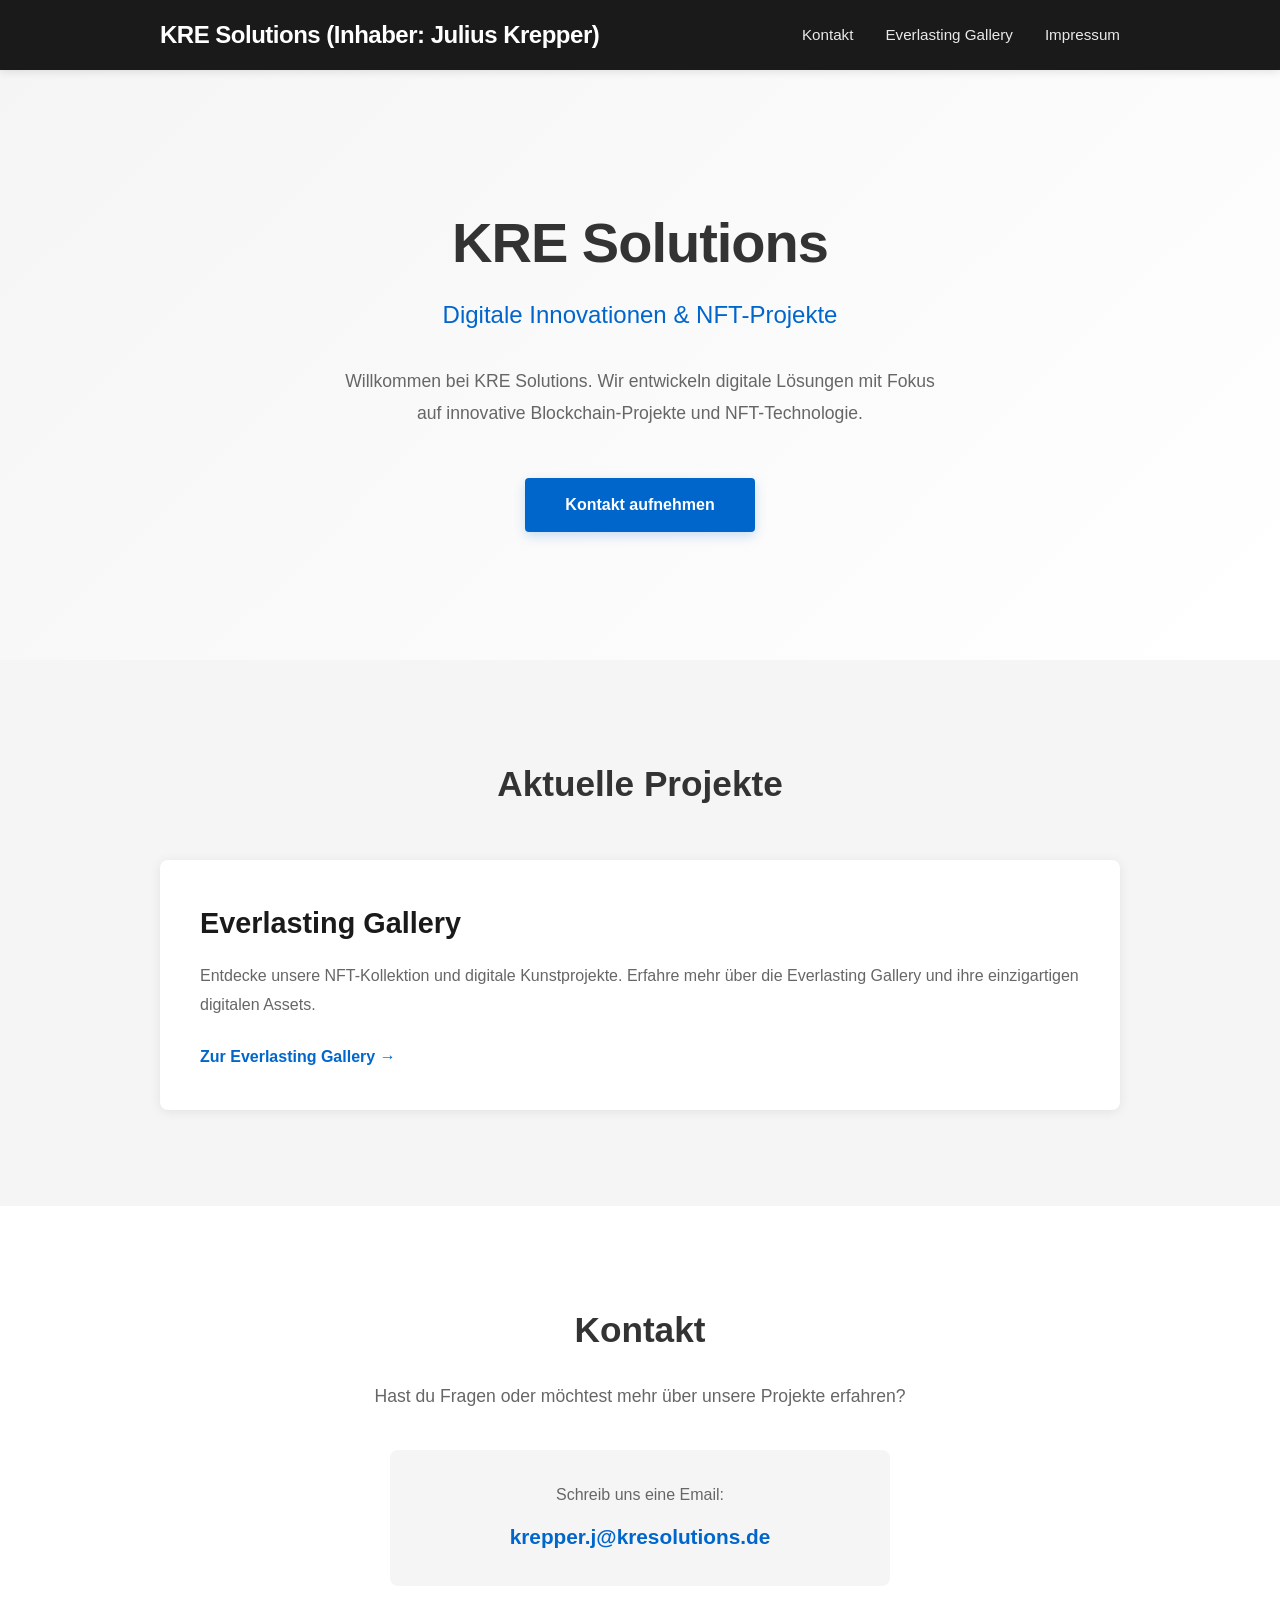
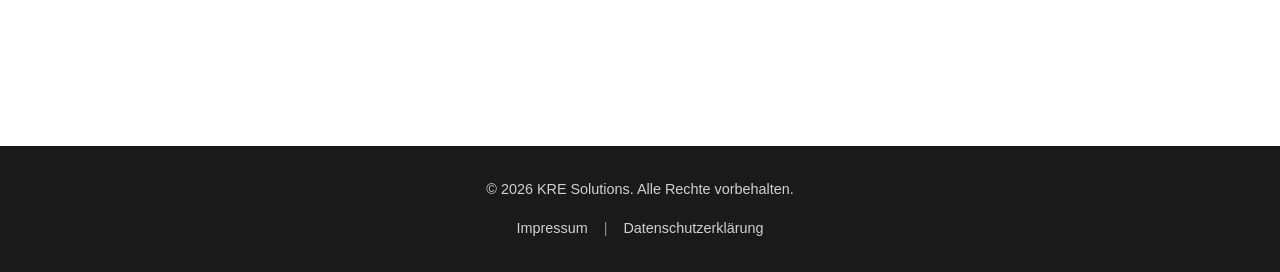
<file: index.html>
<!DOCTYPE html>
<html lang="de">
<head>
    <meta charset="UTF-8">
    <meta name="viewport" content="width=device-width, initial-scale=1.0">
    <meta name="description" content="KRE Solutions - Digitale Innovationen und NFT-Projekte">
    <title>KRE Solutions | Digitale Innovation</title>
    <link rel="stylesheet" href="styles.css">
</head>
<body>
    <header>
        <nav class="navbar">
            <div class="container">
                <div class="logo">KRE Solutions (Inhaber: Julius Krepper)</div>
                <ul class="nav-links">
                    <li><a href="#contact">Kontakt</a></li>
                    <li><a href="https://www.everlastinggallery.net/" target="_blank">Everlasting Gallery</a></li>
                    <li><a href="impressum.html">Impressum</a></li>
                </ul>
            </div>
        </nav>
    </header>

    <main>
        <!-- Hero Section -->
        <section class="hero">
            <div class="container">
                <div class="hero-content">
                    <h1>KRE Solutions</h1>
                    <p class="tagline">Digitale Innovationen & NFT-Projekte</p>
                    <p class="description">
                        Willkommen bei KRE Solutions. Wir entwickeln digitale Lösungen 
                        mit Fokus auf innovative Blockchain-Projekte und NFT-Technologie.
                    </p>
                    <a href="#contact" class="cta-button">Kontakt aufnehmen</a>
                </div>
            </div>
        </section>

        <!-- Featured Project -->
        <section class="featured">
            <div class="container">
                <h2>Aktuelle Projekte</h2>
                <div class="project-card">
                    <h3>Everlasting Gallery</h3>
                    <p>
                        Entdecke unsere NFT-Kollektion und digitale Kunstprojekte. 
                        Erfahre mehr über die Everlasting Gallery und ihre einzigartigen digitalen Assets.
                    </p>
                    <a href="https://www.everlastinggallery.net/" target="_blank" class="project-link">
                        Zur Everlasting Gallery →
                    </a>
                </div>
            </div>
        </section>

        <!-- Contact Section -->
        <section class="contact" id="contact">
            <div class="container">
                <h2>Kontakt</h2>
                <p class="contact-intro">
                    Hast du Fragen oder möchtest mehr über unsere Projekte erfahren?
                </p>
                <div class="contact-box">
                    <p class="contact-label">Schreib uns eine Email:</p>
                    <a href="mailto:krepper.j@kresolutions.de" class="email-link">
                        krepper.j@kresolutions.de
                    </a>
                </div>
            </div>
        </section>
    </main>

    <footer>
        <div class="container">
            <p>&copy; 2026 KRE Solutions. Alle Rechte vorbehalten.</p>
            <div class="footer-links">
                <a href="impressum.html">Impressum</a>
                <span class="divider">|</span>
                <a href="datenschutz.html">Datenschutzerklärung</a>
            </div>
        </div>
    </footer>
</body>
</html>
</file>
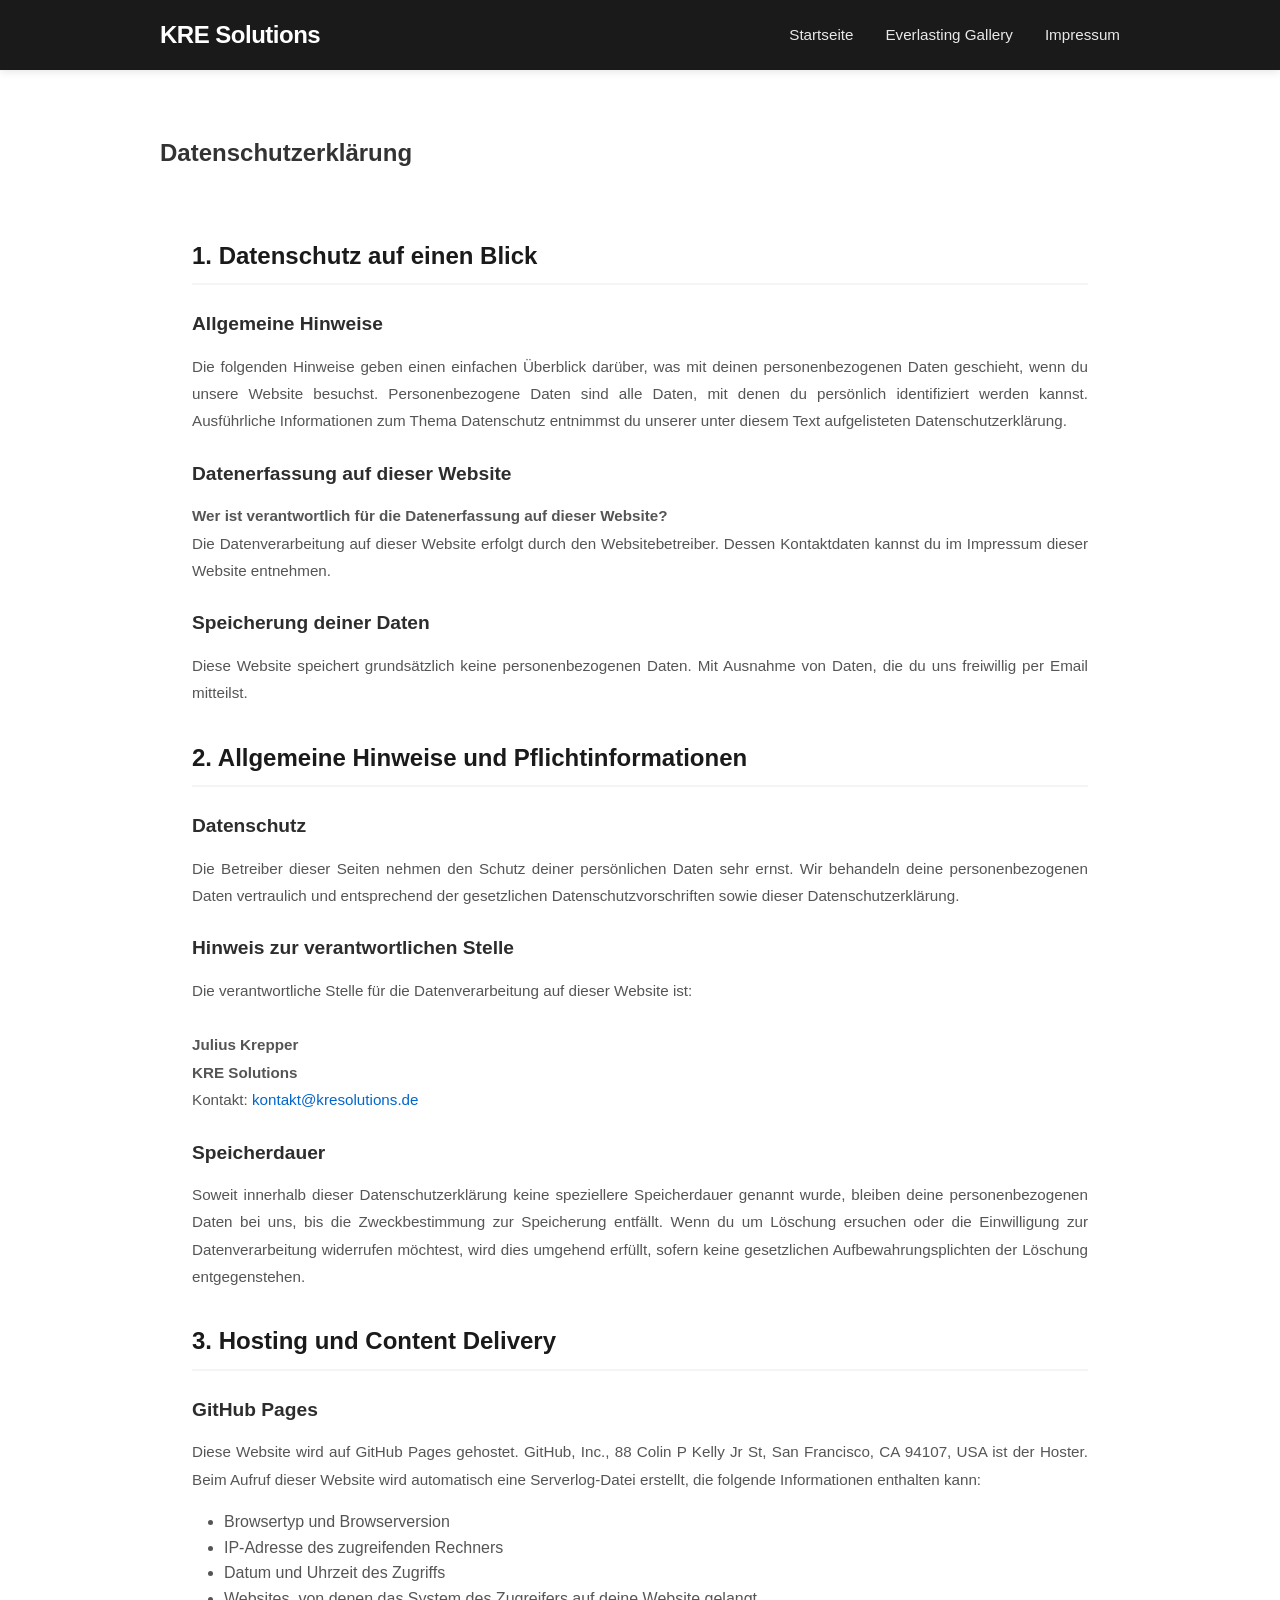
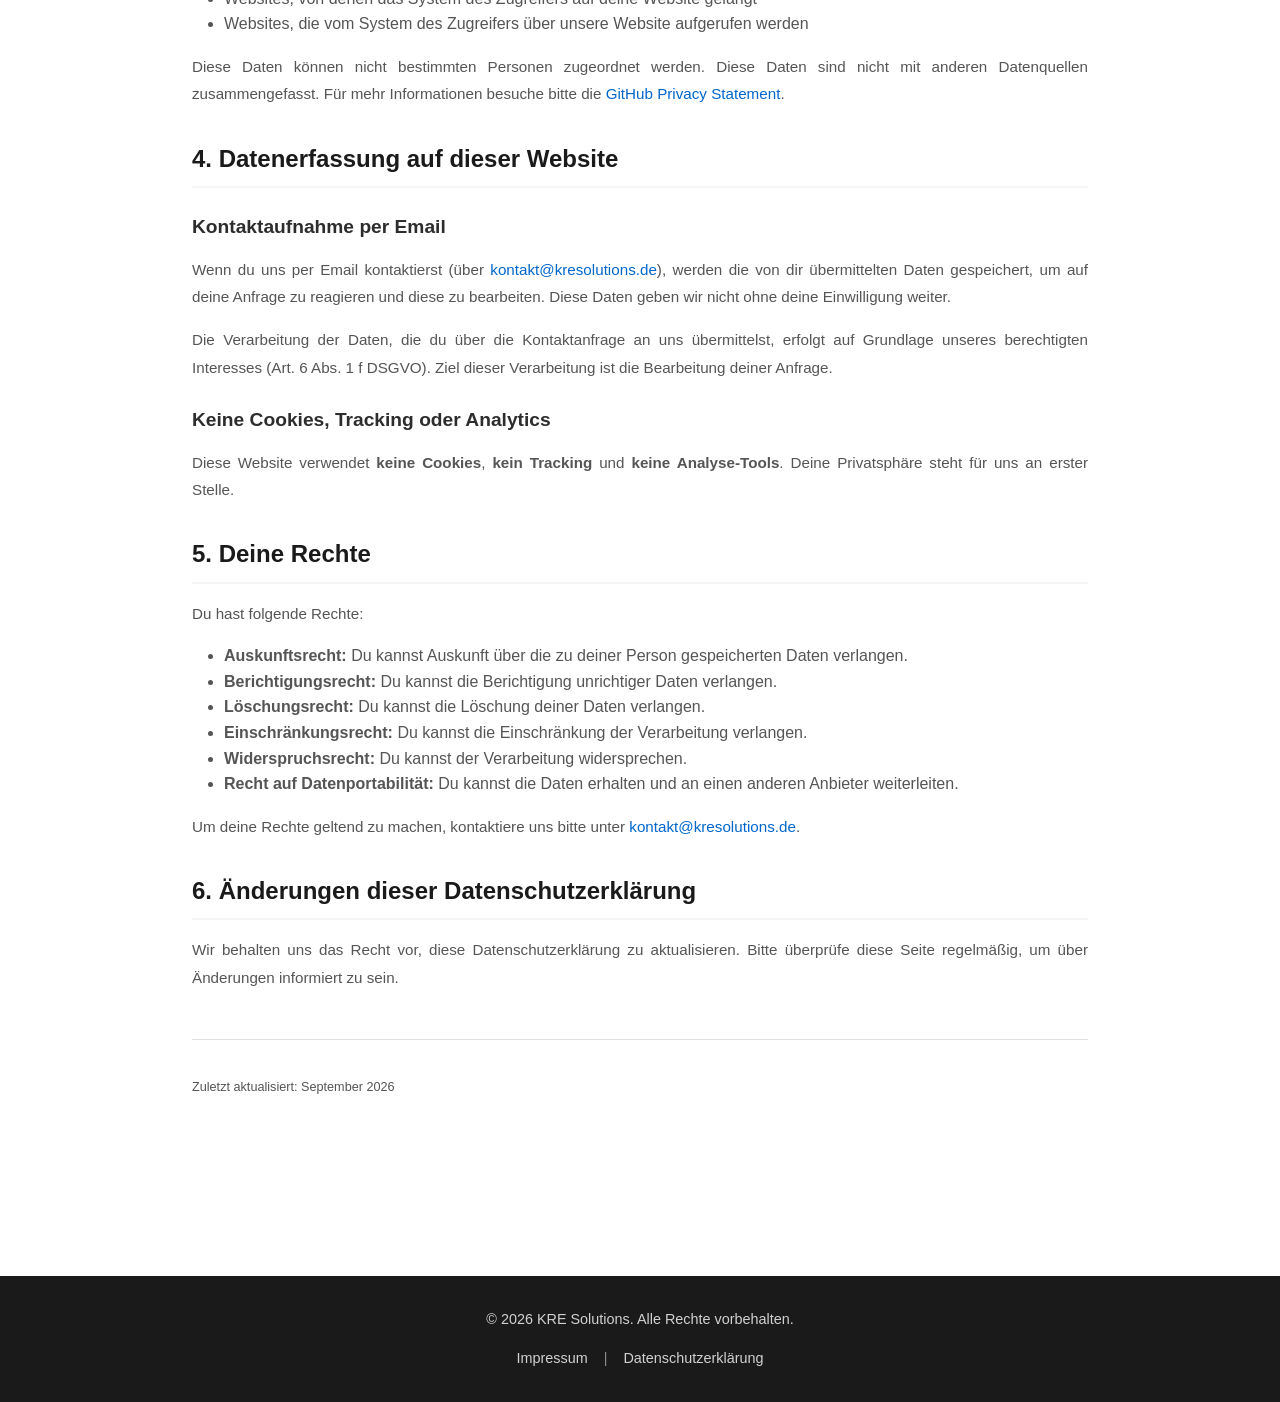
<file: datenschutz.html>
<!DOCTYPE html>
<html lang="de">
<head>
    <meta charset="UTF-8">
    <meta name="viewport" content="width=device-width, initial-scale=1.0">
    <title>Datenschutzerklärung | KRE Solutions</title>
    <link rel="stylesheet" href="styles.css">
</head>
<body>
    <header>
        <nav class="navbar">
            <div class="container">
                <div class="logo">KRE Solutions</div>
                <ul class="nav-links">
                    <li><a href="index.html">Startseite</a></li>
                    <li><a href="https://everlastinggallery.net" target="_blank">Everlasting Gallery</a></li>
                    <li><a href="impressum.html">Impressum</a></li>
                </ul>
            </div>
        </nav>
    </header>

    <main>
        <section class="legal-page">
            <div class="container">
                <h1>Datenschutzerklärung</h1>
                
                <div class="legal-content">
                    <h2>1. Datenschutz auf einen Blick</h2>
                    <h3>Allgemeine Hinweise</h3>
                    <p>
                        Die folgenden Hinweise geben einen einfachen Überblick darüber, was mit deinen personenbezogenen Daten 
                        geschieht, wenn du unsere Website besuchst. Personenbezogene Daten sind alle Daten, mit denen du persönlich 
                        identifiziert werden kannst. Ausführliche Informationen zum Thema Datenschutz entnimmst du unserer unter 
                        diesem Text aufgelisteten Datenschutzerklärung.
                    </p>

                    <h3>Datenerfassung auf dieser Website</h3>
                    <p>
                        <strong>Wer ist verantwortlich für die Datenerfassung auf dieser Website?</strong><br>
                        Die Datenverarbeitung auf dieser Website erfolgt durch den Websitebetreiber. Dessen Kontaktdaten kannst 
                        du im Impressum dieser Website entnehmen.
                    </p>

                    <h3>Speicherung deiner Daten</h3>
                    <p>
                        Diese Website speichert grundsätzlich keine personenbezogenen Daten. Mit Ausnahme von Daten, die du uns 
                        freiwillig per Email mitteilst.
                    </p>

                    <h2>2. Allgemeine Hinweise und Pflichtinformationen</h2>
                    <h3>Datenschutz</h3>
                    <p>
                        Die Betreiber dieser Seiten nehmen den Schutz deiner persönlichen Daten sehr ernst. Wir behandeln deine 
                        personenbezogenen Daten vertraulich und entsprechend der gesetzlichen Datenschutzvorschriften sowie dieser 
                        Datenschutzerklärung.
                    </p>

                    <h3>Hinweis zur verantwortlichen Stelle</h3>
                    <p>
                        Die verantwortliche Stelle für die Datenverarbeitung auf dieser Website ist:<br><br>
                        <strong>Julius Krepper<br>
                        KRE Solutions</strong><br>
                        Kontakt: <a href="mailto:kontakt@kresolutions.de">kontakt@kresolutions.de</a>
                    </p>

                    <h3>Speicherdauer</h3>
                    <p>
                        Soweit innerhalb dieser Datenschutzerklärung keine speziellere Speicherdauer genannt wurde, bleiben deine 
                        personenbezogenen Daten bei uns, bis die Zweckbestimmung zur Speicherung entfällt. Wenn du um Löschung 
                        ersuchen oder die Einwilligung zur Datenverarbeitung widerrufen möchtest, wird dies umgehend erfüllt, 
                        sofern keine gesetzlichen Aufbewahrungsplichten der Löschung entgegenstehen.
                    </p>

                    <h2>3. Hosting und Content Delivery</h2>
                    <h3>GitHub Pages</h3>
                    <p>
                        Diese Website wird auf GitHub Pages gehostet. GitHub, Inc., 88 Colin P Kelly Jr St, San Francisco, CA 94107, USA 
                        ist der Hoster. Beim Aufruf dieser Website wird automatisch eine Serverlog-Datei erstellt, die folgende 
                        Informationen enthalten kann:
                    </p>
                    <ul style="margin: 1rem 0 1rem 2rem; color: #555;">
                        <li>Browsertyp und Browserversion</li>
                        <li>IP-Adresse des zugreifenden Rechners</li>
                        <li>Datum und Uhrzeit des Zugriffs</li>
                        <li>Websites, von denen das System des Zugreifers auf deine Website gelangt</li>
                        <li>Websites, die vom System des Zugreifers über unsere Website aufgerufen werden</li>
                    </ul>
                    <p>
                        Diese Daten können nicht bestimmten Personen zugeordnet werden. Diese Daten sind nicht mit anderen 
                        Datenquellen zusammengefasst. Für mehr Informationen besuche bitte die 
                        <a href="https://docs.github.com/en/site-policy/privacy-policies/github-privacy-statement" target="_blank">
                        GitHub Privacy Statement</a>.
                    </p>

                    <h2>4. Datenerfassung auf dieser Website</h2>
                    <h3>Kontaktaufnahme per Email</h3>
                    <p>
                        Wenn du uns per Email kontaktierst (über <a href="mailto:kontakt@kresolutions.de">kontakt@kresolutions.de</a>), 
                        werden die von dir übermittelten Daten gespeichert, um auf deine Anfrage zu reagieren und diese zu bearbeiten. 
                        Diese Daten geben wir nicht ohne deine Einwilligung weiter.
                    </p>

                    <p>
                        Die Verarbeitung der Daten, die du über die Kontaktanfrage an uns übermittelst, erfolgt auf Grundlage unseres 
                        berechtigten Interesses (Art. 6 Abs. 1 f DSGVO). Ziel dieser Verarbeitung ist die Bearbeitung deiner Anfrage.
                    </p>

                    <h3>Keine Cookies, Tracking oder Analytics</h3>
                    <p>
                        Diese Website verwendet <strong>keine Cookies</strong>, <strong>kein Tracking</strong> und 
                        <strong>keine Analyse-Tools</strong>. Deine Privatsphäre steht für uns an erster Stelle.
                    </p>

                    <h2>5. Deine Rechte</h2>
                    <p>
                        Du hast folgende Rechte:
                    </p>
                    <ul style="margin: 1rem 0 1rem 2rem; color: #555;">
                        <li><strong>Auskunftsrecht:</strong> Du kannst Auskunft über die zu deiner Person gespeicherten Daten verlangen.</li>
                        <li><strong>Berichtigungsrecht:</strong> Du kannst die Berichtigung unrichtiger Daten verlangen.</li>
                        <li><strong>Löschungsrecht:</strong> Du kannst die Löschung deiner Daten verlangen.</li>
                        <li><strong>Einschränkungsrecht:</strong> Du kannst die Einschränkung der Verarbeitung verlangen.</li>
                        <li><strong>Widerspruchsrecht:</strong> Du kannst der Verarbeitung widersprechen.</li>
                        <li><strong>Recht auf Datenportabilität:</strong> Du kannst die Daten erhalten und an einen anderen Anbieter weiterleiten.</li>
                    </ul>

                    <p>
                        Um deine Rechte geltend zu machen, kontaktiere uns bitte unter 
                        <a href="mailto:kontakt@kresolutions.de">kontakt@kresolutions.de</a>.
                    </p>

                    <h2>6. Änderungen dieser Datenschutzerklärung</h2>
                    <p>
                        Wir behalten uns das Recht vor, diese Datenschutzerklärung zu aktualisieren. Bitte überprüfe diese Seite 
                        regelmäßig, um über Änderungen informiert zu sein.
                    </p>

                    <div class="last-updated">
                        <p><small>Zuletzt aktualisiert: September 2026</small></p>
                    </div>
                </div>
            </div>
        </section>
    </main>

    <footer>
        <div class="container">
            <p>&copy; 2026 KRE Solutions. Alle Rechte vorbehalten.</p>
            <div class="footer-links">
                <a href="impressum.html">Impressum</a>
                <span class="divider">|</span>
                <a href="datenschutz.html">Datenschutzerklärung</a>
            </div>
        </div>
    </footer>

    <style>
        .legal-page {
            padding: 4rem 0;
            min-height: calc(100vh - 200px);
        }

        .legal-content {
            background-color: #fff;
            padding: 2rem;
            border-radius: 8px;
        }

        .legal-content h1 {
            font-size: 2.5rem;
            margin-bottom: 2rem;
        }

        .legal-content h2 {
            font-size: 1.5rem;
            margin-top: 2rem;
            margin-bottom: 1rem;
            color: #1a1a1a;
            border-bottom: 2px solid #f5f5f5;
            padding-bottom: 0.5rem;
        }

        .legal-content h3 {
            font-size: 1.2rem;
            margin-top: 1.5rem;
            margin-bottom: 0.8rem;
            color: #2d2d2d;
        }

        .legal-content p {
            font-size: 0.95rem;
            line-height: 1.8;
            color: #555;
            margin-bottom: 1rem;
            text-align: justify;
        }

        .legal-content a {
            color: #0066cc;
            text-decoration: none;
        }

        .legal-content a:hover {
            text-decoration: underline;
        }

        .legal-content ul {
            margin-bottom: 1rem;
        }

        .last-updated {
            margin-top: 3rem;
            padding-top: 2rem;
            border-top: 1px solid #e0e0e0;
            text-align: center;
            color: #999;
        }

        @media (max-width: 768px) {
            .legal-content {
                padding: 1.5rem;
            }

            .legal-content h1 {
                font-size: 1.8rem;
            }

            .legal-content p {
                font-size: 0.9rem;
                text-align: left;
            }
        }
    </style>
</body>
</html>
</file>
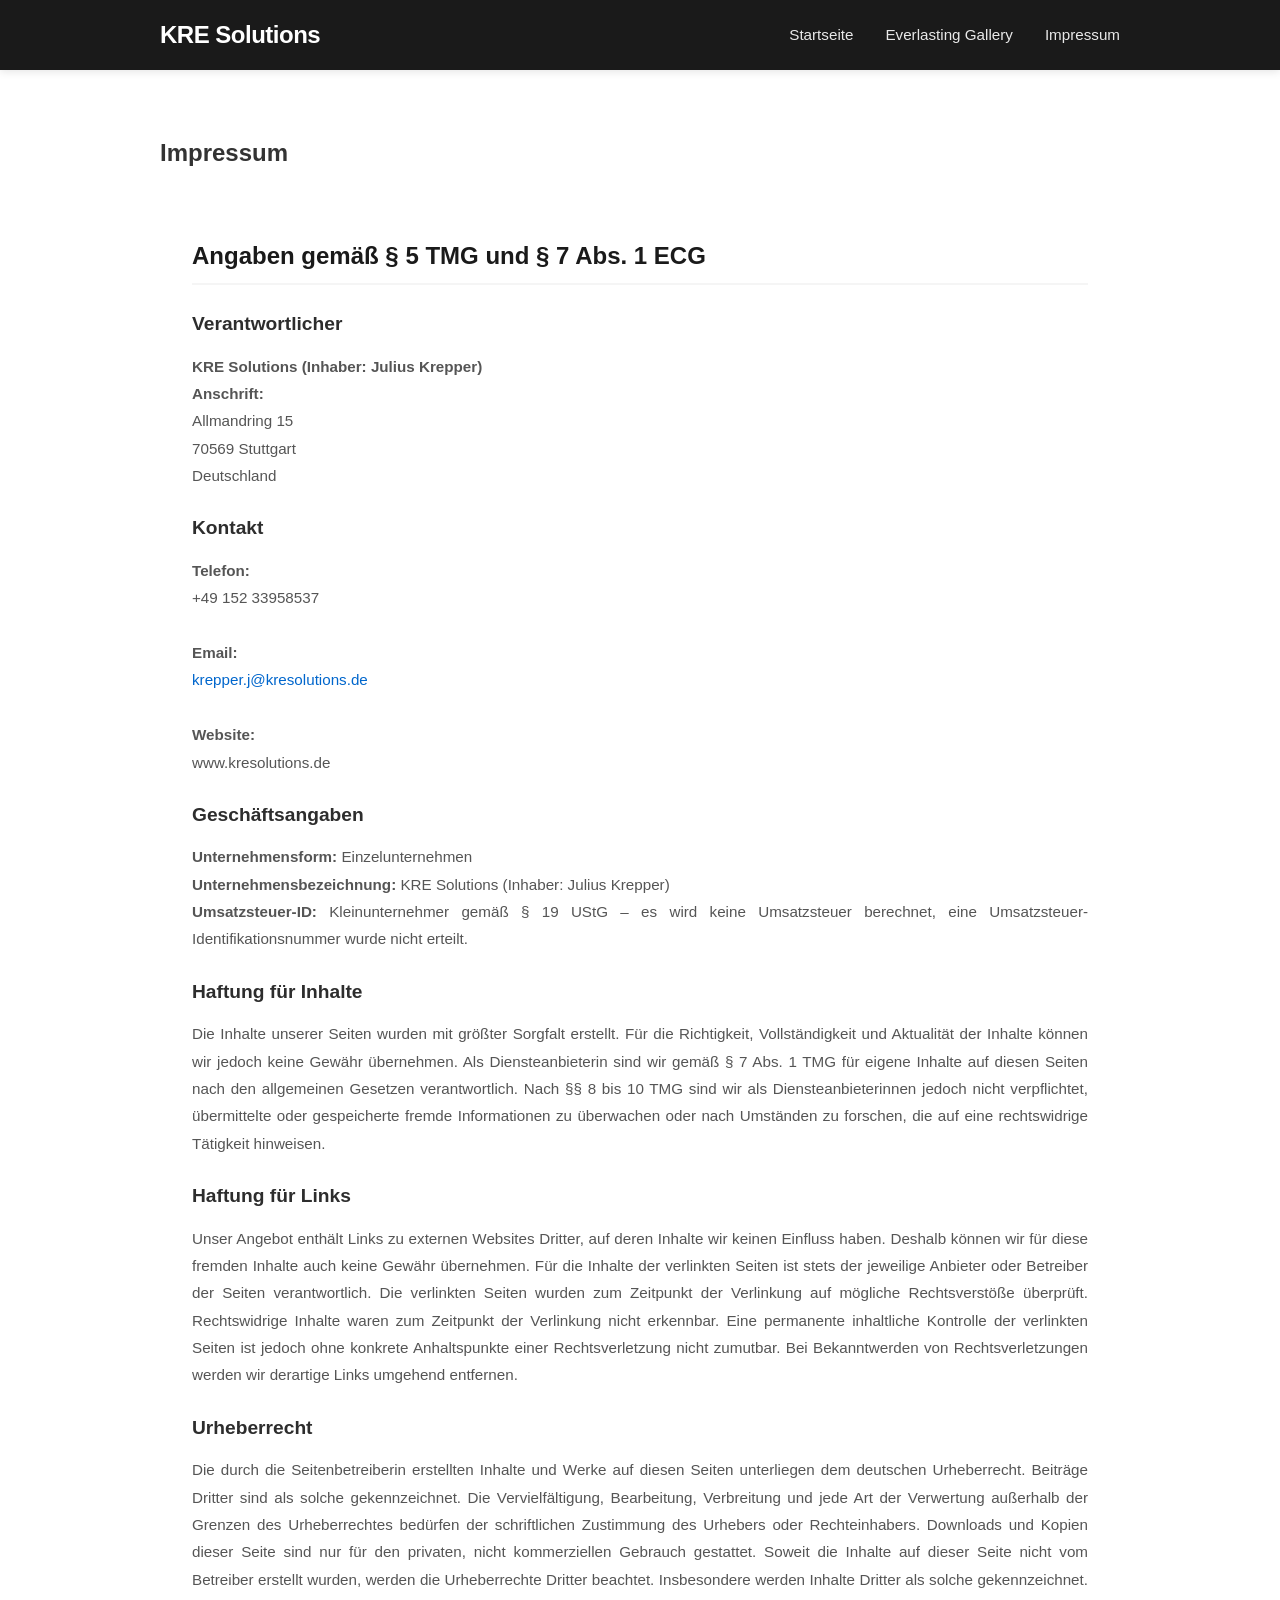
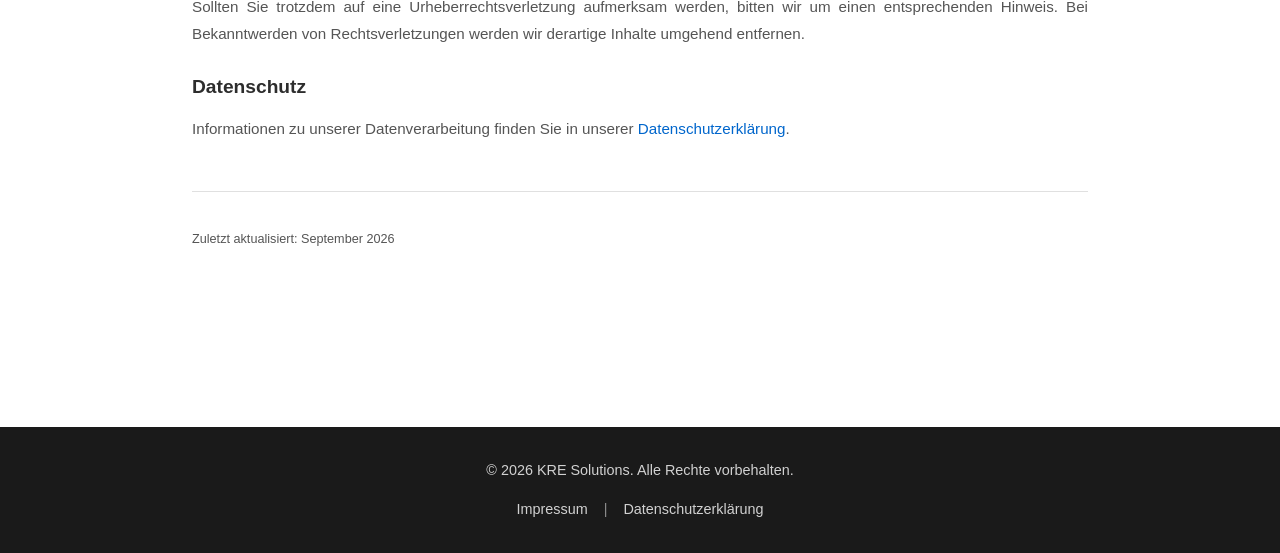
<file: impressum.html>
<!DOCTYPE html>
<html lang="de">
<head>
    <meta charset="UTF-8">
    <meta name="viewport" content="width=device-width, initial-scale=1.0">
    <title>Impressum | KRE Solutions</title>
    <link rel="stylesheet" href="styles.css">
</head>
<body>
    <header>
        <nav class="navbar">
            <div class="container">
                <div class="logo">KRE Solutions</div>
                <ul class="nav-links">
                    <li><a href="index.html">Startseite</a></li>
                    <li><a href="https://everlastinggallery.net" target="_blank">Everlasting Gallery</a></li>
                    <li><a href="impressum.html">Impressum</a></li>
                </ul>
            </div>
        </nav>
    </header>

    <main>
        <section class="legal-page">
            <div class="container">
                <h1>Impressum</h1>
                
                <div class="legal-content">
                    <h2>Angaben gemäß § 5 TMG und § 7 Abs. 1 ECG</h2>
                    
                    <h3>Verantwortlicher</h3>
                    <p>
                        <strong>KRE Solutions (Inhaber: Julius Krepper)</strong><br>
                        <strong>Anschrift:</strong><br>
                        Allmandring 15<br>
                        70569 Stuttgart<br>
                        Deutschland
                    </p>

                    <h3>Kontakt</h3>
                    <p>
                        <strong>Telefon:</strong><br>
                        +49 152 33958537<br><br>
                        <strong>Email:</strong><br>
                        <a href="mailto:krepper.j@kresolutions.de">krepper.j@kresolutions.de</a><br><br>
                        <strong>Website:</strong><br>
                        www.kresolutions.de
                    </p>

                    <h3>Geschäftsangaben</h3>
                    <p>
                        <strong>Unternehmensform:</strong> Einzelunternehmen<br>
                        <strong>Unternehmensbezeichnung:</strong> KRE Solutions (Inhaber: Julius Krepper)<br>
                        <strong>Umsatzsteuer-ID:</strong> Kleinunternehmer gemäß § 19 UStG – es wird keine
                        Umsatzsteuer berechnet, eine Umsatzsteuer-Identifikationsnummer wurde nicht erteilt.
                    </p>

                    <h3>Haftung für Inhalte</h3>
                    <p>
                        Die Inhalte unserer Seiten wurden mit größter Sorgfalt erstellt. Für die Richtigkeit, 
                        Vollständigkeit und Aktualität der Inhalte können wir jedoch keine Gewähr übernehmen. 
                        Als Diensteanbieterin sind wir gemäß § 7 Abs. 1 TMG für eigene Inhalte auf diesen Seiten 
                        nach den allgemeinen Gesetzen verantwortlich. Nach §§ 8 bis 10 TMG sind wir als Diensteanbieterinnen 
                        jedoch nicht verpflichtet, übermittelte oder gespeicherte fremde Informationen zu überwachen 
                        oder nach Umständen zu forschen, die auf eine rechtswidrige Tätigkeit hinweisen.
                    </p>

                    <h3>Haftung für Links</h3>
                    <p>
                        Unser Angebot enthält Links zu externen Websites Dritter, auf deren Inhalte wir keinen Einfluss haben. 
                        Deshalb können wir für diese fremden Inhalte auch keine Gewähr übernehmen. Für die Inhalte der verlinkten 
                        Seiten ist stets der jeweilige Anbieter oder Betreiber der Seiten verantwortlich. Die verlinkten Seiten 
                        wurden zum Zeitpunkt der Verlinkung auf mögliche Rechtsverstöße überprüft. Rechtswidrige Inhalte waren 
                        zum Zeitpunkt der Verlinkung nicht erkennbar. Eine permanente inhaltliche Kontrolle der verlinkten Seiten 
                        ist jedoch ohne konkrete Anhaltspunkte einer Rechtsverletzung nicht zumutbar. Bei Bekanntwerden von 
                        Rechtsverletzungen werden wir derartige Links umgehend entfernen.
                    </p>

                    <h3>Urheberrecht</h3>
                    <p>
                        Die durch die Seitenbetreiberin erstellten Inhalte und Werke auf diesen Seiten unterliegen dem deutschen 
                        Urheberrecht. Beiträge Dritter sind als solche gekennzeichnet. Die Vervielfältigung, Bearbeitung, Verbreitung 
                        und jede Art der Verwertung außerhalb der Grenzen des Urheberrechtes bedürfen der schriftlichen Zustimmung 
                        des Urhebers oder Rechteinhabers. Downloads und Kopien dieser Seite sind nur für den privaten, nicht kommerziellen 
                        Gebrauch gestattet. Soweit die Inhalte auf dieser Seite nicht vom Betreiber erstellt wurden, werden die Urheberrechte 
                        Dritter beachtet. Insbesondere werden Inhalte Dritter als solche gekennzeichnet. Sollten Sie trotzdem auf eine 
                        Urheberrechtsverletzung aufmerksam werden, bitten wir um einen entsprechenden Hinweis. Bei Bekanntwerden von 
                        Rechtsverletzungen werden wir derartige Inhalte umgehend entfernen.
                    </p>

                    <h3>Datenschutz</h3>
                    <p>
                        Informationen zu unserer Datenverarbeitung finden Sie in unserer 
                        <a href="datenschutz.html">Datenschutzerklärung</a>.
                    </p>

                    <div class="last-updated">
                        <p><small>Zuletzt aktualisiert: September 2026</small></p>
                    </div>
                </div>
            </div>
        </section>
    </main>

    <footer>
        <div class="container">
            <p>&copy; 2026 KRE Solutions. Alle Rechte vorbehalten.</p>
            <div class="footer-links">
                <a href="impressum.html">Impressum</a>
                <span class="divider">|</span>
                <a href="datenschutz.html">Datenschutzerklärung</a>
            </div>
        </div>
    </footer>

    <style>
        .legal-page {
            padding: 4rem 0;
            min-height: calc(100vh - 200px);
        }

        .legal-content {
            background-color: #fff;
            padding: 2rem;
            border-radius: 8px;
        }

        .legal-content h1 {
            font-size: 2.5rem;
            margin-bottom: 2rem;
        }

        .legal-content h2 {
            font-size: 1.5rem;
            margin-top: 2rem;
            margin-bottom: 1rem;
            color: #1a1a1a;
            border-bottom: 2px solid #f5f5f5;
            padding-bottom: 0.5rem;
        }

        .legal-content h3 {
            font-size: 1.2rem;
            margin-top: 1.5rem;
            margin-bottom: 0.8rem;
            color: #2d2d2d;
        }

        .legal-content p {
            font-size: 0.95rem;
            line-height: 1.8;
            color: #555;
            margin-bottom: 1rem;
            text-align: justify;
        }

        .legal-content a {
            color: #0066cc;
            text-decoration: none;
        }

        .legal-content a:hover {
            text-decoration: underline;
        }

        .last-updated {
            margin-top: 3rem;
            padding-top: 2rem;
            border-top: 1px solid #e0e0e0;
            text-align: center;
            color: #999;
        }

        @media (max-width: 768px) {
            .legal-content {
                padding: 1.5rem;
            }

            .legal-content h1 {
                font-size: 1.8rem;
            }

            .legal-content p {
                font-size: 0.9rem;
                text-align: left;
            }
        }
    </style>
</body>
</html>
</file>
<file: styles.css>
/* ============================================
   KRE Solutions - Minimalistisches CSS
   ============================================ */

* {
    margin: 0;
    padding: 0;
    box-sizing: border-box;
}

:root {
    --primary-color: #1a1a1a;
    --secondary-color: #2d2d2d;
    --accent-color: #0066cc;
    --text-color: #333;
    --light-gray: #f5f5f5;
    --border-color: #e0e0e0;
    --transition: all 0.3s ease;
}

body {
    font-family: -apple-system, BlinkMacSystemFont, 'Segoe UI', Roboto, Oxygen, Ubuntu, Cantarell, sans-serif;
    line-height: 1.6;
    color: var(--text-color);
    background-color: #fff;
}

.container {
    max-width: 1000px;
    margin: 0 auto;
    padding: 0 20px;
}

/* ============================================
   HEADER & NAVIGATION
   ============================================ */

header {
    background-color: var(--primary-color);
    color: white;
    position: sticky;
    top: 0;
    z-index: 100;
    box-shadow: 0 2px 8px rgba(0, 0, 0, 0.1);
}

.navbar {
    padding: 1rem 0;
}

.navbar .container {
    display: flex;
    justify-content: space-between;
    align-items: center;
}

.logo {
    font-size: 1.5rem;
    font-weight: 700;
    letter-spacing: -0.5px;
}

.nav-links {
    list-style: none;
    display: flex;
    gap: 2rem;
}

.nav-links a {
    color: white;
    text-decoration: none;
    font-size: 0.95rem;
    transition: var(--transition);
    opacity: 0.9;
}

.nav-links a:hover {
    opacity: 1;
    color: var(--accent-color);
}

/* ============================================
   HERO SECTION
   ============================================ */

.hero {
    background: linear-gradient(135deg, #f5f5f5 0%, #ffffff 100%);
    padding: 8rem 0;
    text-align: center;
}

.hero-content h1 {
    font-size: 3.5rem;
    font-weight: 700;
    margin-bottom: 0.5rem;
    letter-spacing: -1px;
}

.hero-content .tagline {
    font-size: 1.5rem;
    color: var(--accent-color);
    margin-bottom: 1.5rem;
    font-weight: 500;
}

.hero-content .description {
    font-size: 1.1rem;
    color: #666;
    max-width: 600px;
    margin: 2rem auto 3rem;
    line-height: 1.8;
}

.cta-button {
    display: inline-block;
    background-color: var(--accent-color);
    color: white;
    padding: 0.9rem 2.5rem;
    text-decoration: none;
    border-radius: 4px;
    font-weight: 600;
    transition: var(--transition);
    box-shadow: 0 4px 12px rgba(0, 102, 204, 0.2);
}

.cta-button:hover {
    background-color: #0052a3;
    box-shadow: 0 6px 20px rgba(0, 102, 204, 0.3);
    transform: translateY(-2px);
}

/* ============================================
   FEATURED SECTION
   ============================================ */

.featured {
    padding: 6rem 0;
    background-color: var(--light-gray);
}

.featured h2 {
    font-size: 2.2rem;
    margin-bottom: 3rem;
    text-align: center;
}

.project-card {
    background-color: white;
    padding: 2.5rem;
    border-radius: 8px;
    box-shadow: 0 2px 12px rgba(0, 0, 0, 0.08);
    transition: var(--transition);
}

.project-card:hover {
    box-shadow: 0 8px 24px rgba(0, 0, 0, 0.12);
    transform: translateY(-4px);
}

.project-card h3 {
    font-size: 1.8rem;
    margin-bottom: 1rem;
    color: var(--primary-color);
}

.project-card p {
    font-size: 1rem;
    color: #666;
    margin-bottom: 1.5rem;
    line-height: 1.8;
}

.project-link {
    color: var(--accent-color);
    text-decoration: none;
    font-weight: 600;
    transition: var(--transition);
}

.project-link:hover {
    color: #0052a3;
}

/* ============================================
   CONTACT SECTION
   ============================================ */

.contact {
    padding: 6rem 0;
    text-align: center;
}

.contact h2 {
    font-size: 2.2rem;
    margin-bottom: 1.5rem;
}

.contact-intro {
    font-size: 1.1rem;
    color: #666;
    margin-bottom: 2.5rem;
    max-width: 600px;
    margin-left: auto;
    margin-right: auto;
}

.contact-box {
    background-color: var(--light-gray);
    padding: 2rem;
    border-radius: 8px;
    max-width: 500px;
    margin: 0 auto;
}

.contact-label {
    color: #666;
    margin-bottom: 0.8rem;
    font-size: 1rem;
}

.email-link {
    font-size: 1.3rem;
    color: var(--accent-color);
    text-decoration: none;
    font-weight: 600;
    word-break: break-all;
}

.email-link:hover {
    text-decoration: underline;
}

/* ============================================
   FOOTER
   ============================================ */

footer {
    background-color: var(--primary-color);
    color: white;
    padding: 2rem 0;
    text-align: center;
    font-size: 0.9rem;
    margin-top: 4rem;
}

footer .container {
    display: flex;
    flex-direction: column;
    align-items: center;
    gap: 1rem;
}

footer p {
    opacity: 0.8;
}

.footer-links {
    display: flex;
    gap: 1rem;
    align-items: center;
}

.footer-links a {
    color: white;
    text-decoration: none;
    opacity: 0.8;
    transition: var(--transition);
}

.footer-links a:hover {
    opacity: 1;
    color: var(--accent-color);
}

.divider {
    opacity: 0.5;
}

/* ============================================
   RESPONSIVE DESIGN
   ============================================ */

@media (max-width: 768px) {
    .hero-content h1 {
        font-size: 2.5rem;
    }

    .hero-content .tagline {
        font-size: 1.2rem;
    }

    .hero {
        padding: 4rem 0;
    }

    .nav-links {
        gap: 1rem;
        font-size: 0.85rem;
    }

    .featured h2,
    .contact h2 {
        font-size: 1.8rem;
    }

    .featured,
    .contact {
        padding: 3rem 0;
    }

    .project-card {
        padding: 1.5rem;
    }

    footer .container {
        font-size: 0.85rem;
    }
}

@media (max-width: 480px) {
    .hero-content h1 {
        font-size: 2rem;
    }

    .nav-links {
        flex-direction: column;
        gap: 0.5rem;
        font-size: 0.8rem;
    }

    .navbar .container {
        flex-direction: column;
        gap: 1rem;
    }

    .cta-button {
        padding: 0.7rem 2rem;
        font-size: 0.9rem;
    }
}
</file>
